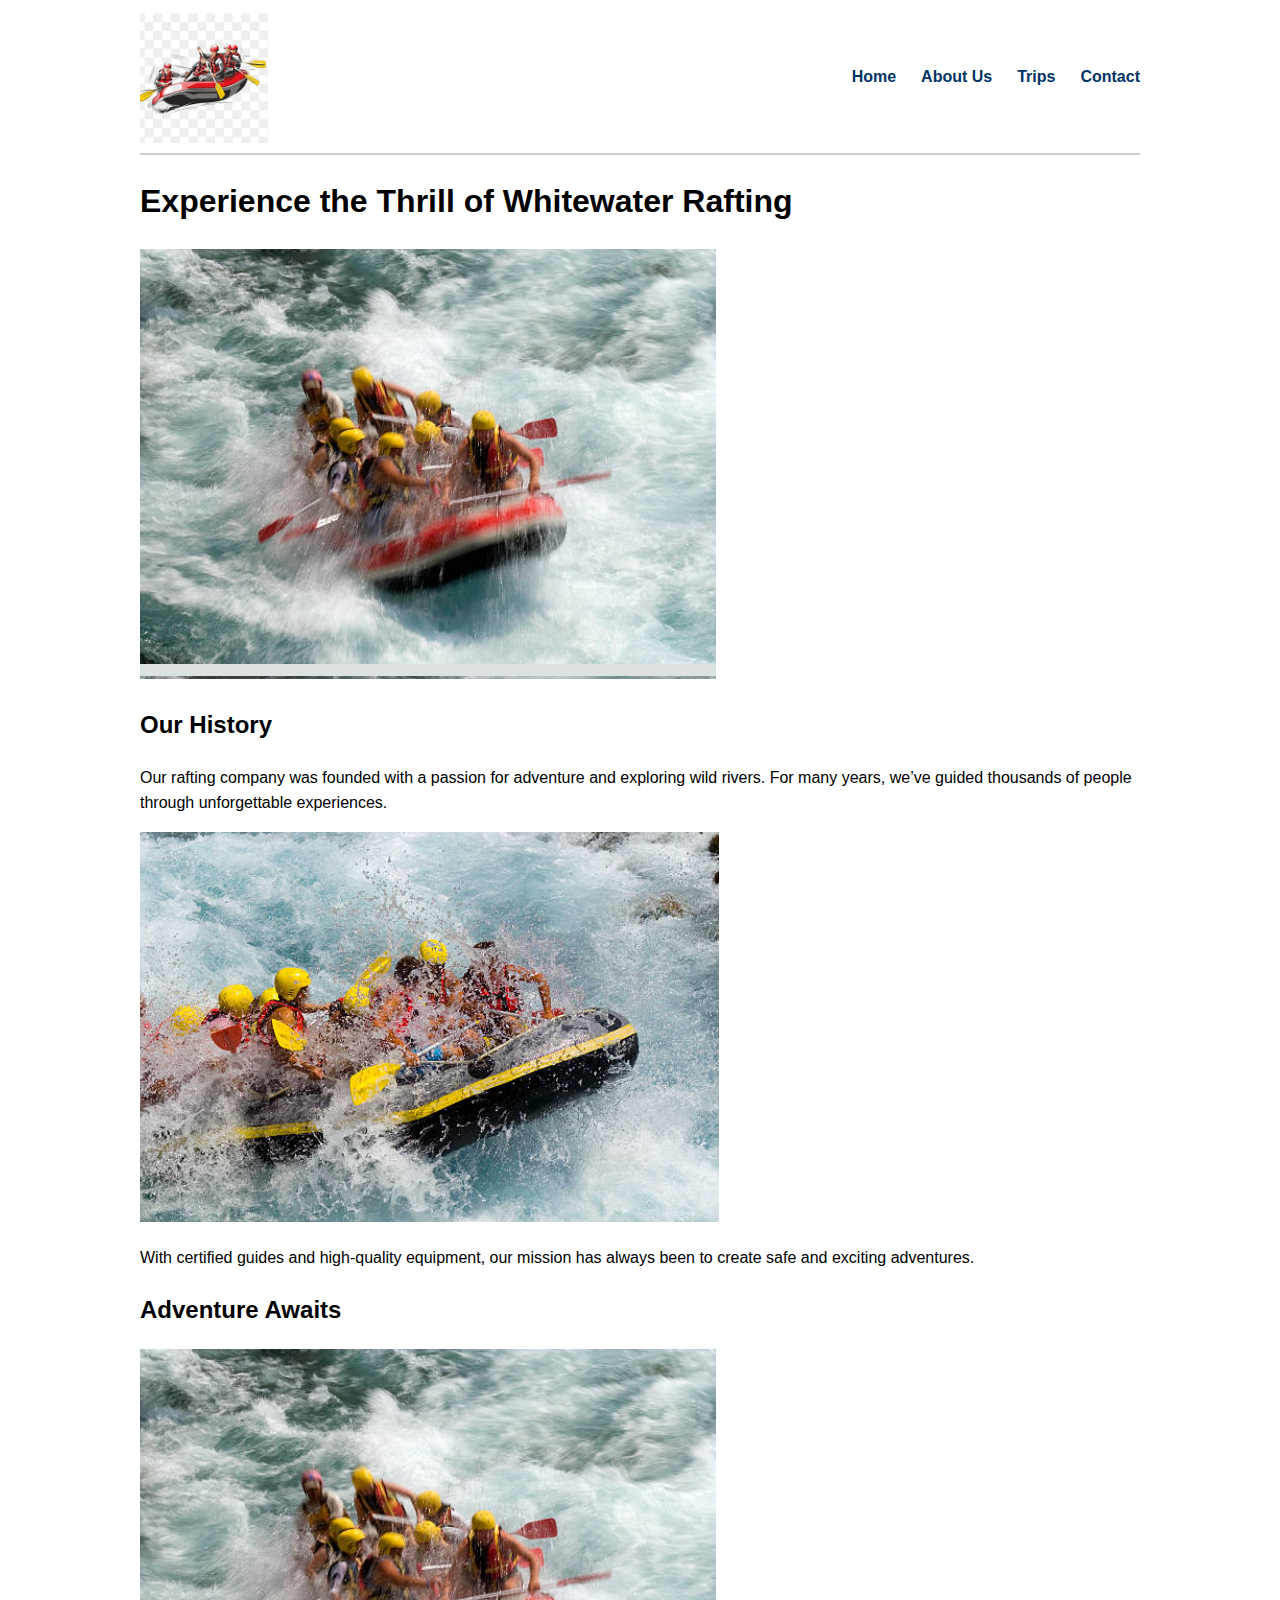
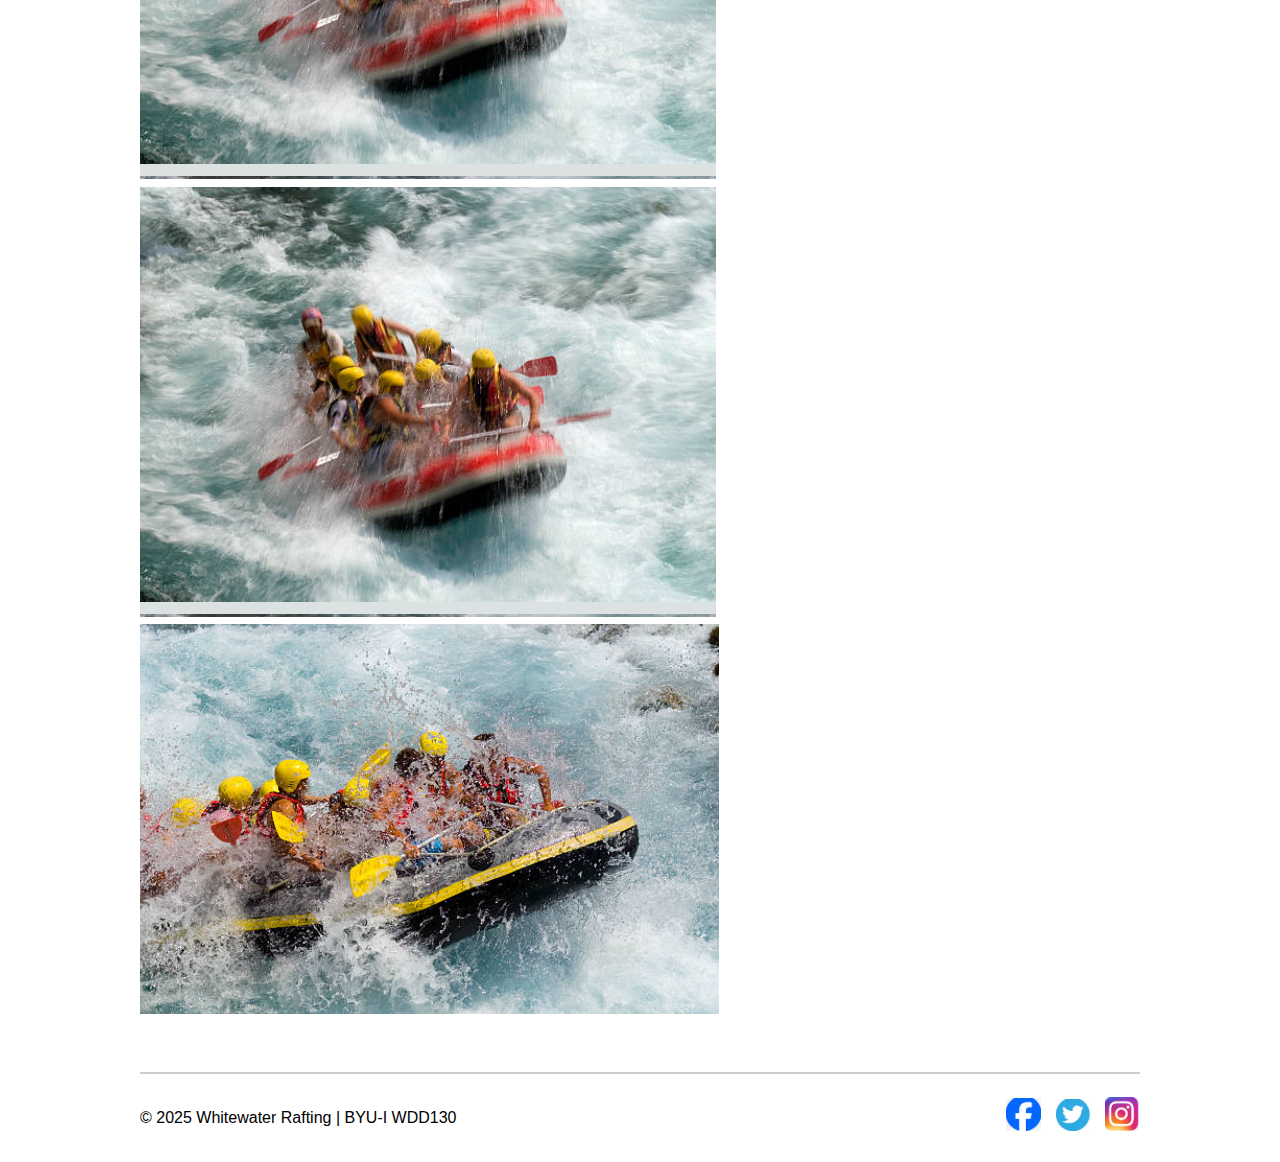
<file: wwr/about.html>
<!DOCTYPE html>
<html lang="en">
<head>
    <meta charset="UTF-8">
    <meta name="viewport" content="width=device-width, initial-scale=1.0">
    <meta name="description" content="About Our Rafting Company - Learn our history and adventures.">
    <title>About Us | Whitewater Rafting</title>
    <link rel="stylesheet" href="rafting.css">
</head>

<body>
    <header>
        <img src="images/logo.png" alt="Rafting Logo">
        <nav>
            <a href="index.html">Home</a>
            <a href="about.html">About Us</a>
            <a href="trips.html">Trips</a>
            <a href="contact.html">Contact</a>
        </nav>
    </header>

    <main>

        <!-- HERO SECTION -->
        <section class="hero">
            <h1>Experience the Thrill of Whitewater Rafting</h1>
            <img src="images/rafting1.png" alt="Rafting Adventure">
        </section>

        <!-- HISTORY SECTION -->
        <section class="history">
            <h2>Our History</h2>

            <div class="trip-list">
                <p>
                    Our rafting company was founded with a passion for adventure and exploring wild rivers.
                    For many years, we’ve guided thousands of people through unforgettable experiences.
                </p>

                <img src="images/rafting2.png" alt="Rafting History Image">

                <p>
                    With certified guides and high-quality equipment, our mission has always been to create safe and exciting adventures.
                </p>
            </div>
        </section>

        <!-- ADVENTURE GALLERY -->
        <section class="adventures">
            <h2>Adventure Awaits</h2>

            <div class="adventure-gallery">
                <img src="images/rafting.png" alt="Adventure Photo 1">
                <img src="images/rafting1.png" alt="Adventure Photo 2">
                <img src="images/rafting2.png" alt="Adventure Photo 3">
            </div>
        </section>

    </main>

    <footer>
        <p>&copy; 2025 Whitewater Rafting | BYU-I WDD130</p>
        <div class="social">
            <a href="#"><img src="images/facebook.png" alt="Facebook"></a>
            <a href="#"><img src="images/twitter.png" alt="Twitter"></a>
            <a href="#"><img src="images/instagram.png" alt="Instagram"></a>
        </div>
    </footer>

</body>
</html>
</file>
<file: wwr/rafting.css>
/* -------------------- */
/* GENERAL STYLES */
/* -------------------- */

body {
    max-width: 1000px;
    margin: 0 auto;
    font-family: Arial, Helvetica, sans-serif;
    line-height: 1.6;
}

img {
    max-width: 100%;
    height: auto;
}

/* -------------------- */
/* HEADER LAYOUT */
/* -------------------- */

header {
    display: grid;
    grid-template-columns: 150px 1fr;
    align-items: center;
    padding: 10px 0;
    border-bottom: 2px solid #ccc;
}

header img {
    width: 130px;
}

nav {
    display: flex;
    justify-content: flex-end;
    gap: 25px;
}

nav a {
    text-decoration: none;
    color: #003366;
    font-weight: bold;
}

nav a:hover {
    text-decoration: underline;
}

/* -------------------- */
/* HERO SECTION */
/* -------------------- */

.rafting1 {
    position: relative;
    text-align: center;
    margin-top: 15px;
}

.rafting1 h1 {
    margin-top: 10px;
    font-size: 2rem;
    color: #003366;
}

/* -------------------- */
/* HISTORY SECTION */
/* -------------------- */

.rafting2 {
    margin-top: 40px;
}

.rafting2 h2 {
    text-align: center;
    color: #003366;
    margin-bottom: 20px;
}

.rafting2-grid {
    display: grid;
    grid-template-columns: 1fr 1fr 1fr;
    gap: 15px;
    align-items: center;
}

/* -------------------- */
/* ADVENTURES GALLERY */
/* -------------------- */

.rafting1 {
    margin-top: 40px;
}

.rafting1 h2 {
    text-align: center;
    margin-bottom: 20px;
    color: #003366;
}

.rafting1-gallery {
    display: flex;
    justify-content: space-between;
    gap: 10px;
}

.rafting1-gallery figure {
    width: 18%;
    text-align: center;
}

.rafting1-gallery img {
    border-radius: 8px;
}

figcaption {
    margin-top: 5px;
    font-size: 0.9rem;
}

/* -------------------- */
/* FOOTER */
/* -------------------- */

footer {
    margin-top: 50px;
    display: flex;
    justify-content: space-between;
    align-items: center;
    border-top: 2px solid #ccc;
    padding: 15px 0;
}

footer .social img {
    width: 35px;
    margin-left: 10px;
}
</file>
